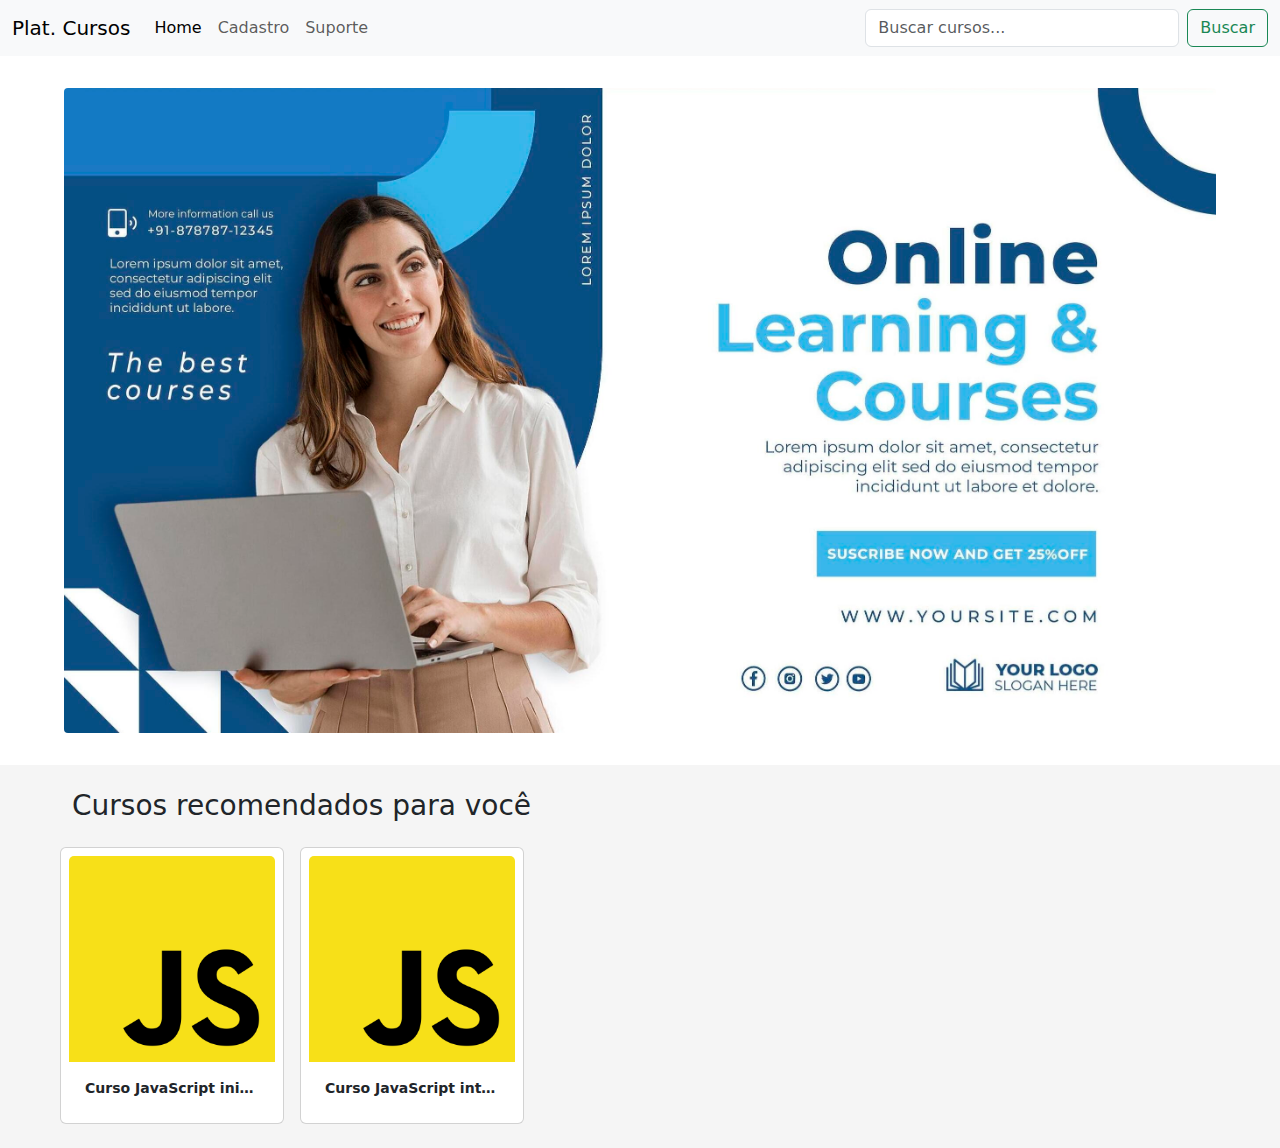
<file: index.html>
<!DOCTYPE html>
<html lang="en">
<head>
    <meta charset="UTF-8">
    <meta name="viewport" content="width=device-width, initial-scale=1.0">
    <link href="https://cdn.jsdelivr.net/npm/bootstrap@5.3.3/dist/css/bootstrap.min.css" rel="stylesheet" integrity="sha384-QWTKZyjpPEjISv5WaRU9OFeRpok6YctnYmDr5pNlyT2bRjXh0JMhjY6hW+ALEwIH" crossorigin="anonymous">
    <link rel="stylesheet" href="./css/index.css">
    <title>Document</title>
</head>
<body>
    <nav class="navbar navbar-expand-lg bg-body-tertiary">
        <div class="container-fluid">
          <a class="navbar-brand" href="#">Plat. Cursos</a>
          <button class="navbar-toggler" type="button" data-bs-toggle="collapse" data-bs-target="#navbarNav" aria-controls="navbarNav" aria-expanded="false" aria-label="Toggle navigation">
            <span class="navbar-toggler-icon"></span>
          </button>
          <div class="collapse navbar-collapse" id="navbarNav">
            <ul class="navbar-nav">
              <li class="nav-item">
                <a class="nav-link active" aria-current="page" href="#">Home</a>
              </li>
              <li class="nav-item">
                <a class="nav-link" href="./sign-up.html">Cadastro</a>
              </li>
              <li class="nav-item">
                <a class="nav-link" href="./support.html">Suporte</a>
              </li>
            </ul>
          </div>
          <input class="form-control me-2 w-25" type="search" placeholder="Buscar cursos..." aria-label="Search">
          <button class="btn btn-outline-success" type="submit">Buscar</button>
        </div>
    </nav>

    <section id="banner">
      <img class="hero-banner" src="./imgs/banner.jpg" alt="" srcset="">
    </section>

    <section id="main-content" class="mt-3">
      <div class="courses">
        <div class="row px-5">
            <h3>Cursos recomendados para você</h3>
        </div>
        <div class="row  px-5 mt-3">
            <div class="card p-2 me-3" style="width: 14rem;">
                <img src="./imgs/js.png" class="card-img-top" alt="...">
                <div class="card-body">
                  <p style="font-size: 14px;" class="card-text fw-bold text-truncate">Curso JavaScript iniciante</p>
                </div>
            </div>
            <div class="card p-2" style="width: 14rem;">
                <img src="./imgs/js.png" class="card-img-top" alt="...">
                <div class="card-body">
                  <p style="font-size: 14px;" class="card-text fw-bold text-truncate">Curso JavaScript intermediário</p>
                </div>
            </div>
        </div>
      </div>

    </section>

</body>
<script src="https://cdn.jsdelivr.net/npm/bootstrap@5.3.3/dist/js/bootstrap.bundle.min.js" integrity="sha384-YvpcrYf0tY3lHB60NNkmXc5s9fDVZLESaAA55NDzOxhy9GkcIdslK1eN7N6jIeHz" crossorigin="anonymous"></script>
</html>
</file>
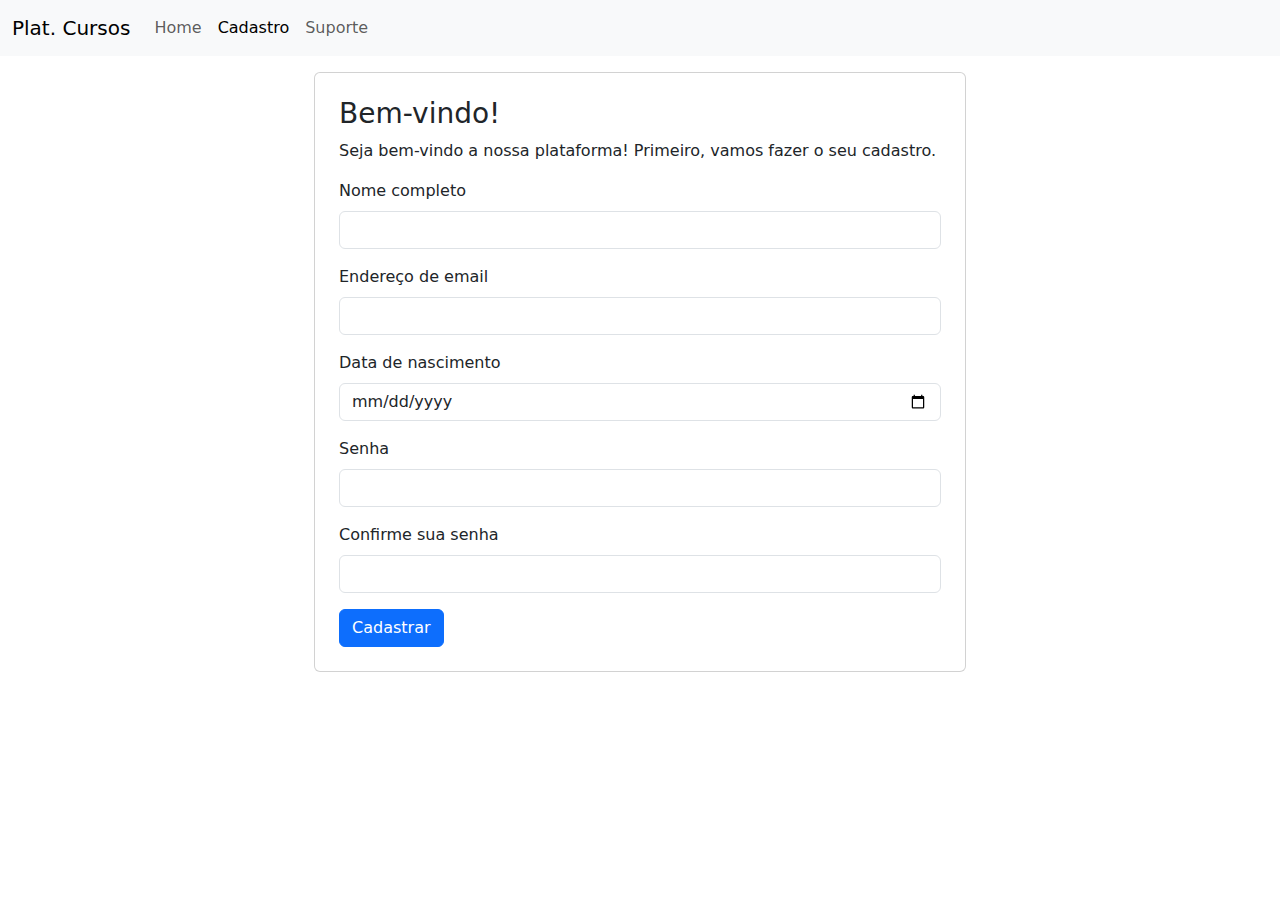
<file: sign-up.html>
<!DOCTYPE html>
<html lang="en">
<head>
    <meta charset="UTF-8">
    <meta name="viewport" content="width=device-width, initial-scale=1.0">
    <link href="https://cdn.jsdelivr.net/npm/bootstrap@5.3.3/dist/css/bootstrap.min.css" rel="stylesheet" integrity="sha384-QWTKZyjpPEjISv5WaRU9OFeRpok6YctnYmDr5pNlyT2bRjXh0JMhjY6hW+ALEwIH" crossorigin="anonymous">
    <title>Document</title>
</head>
<body>
    <nav class="navbar navbar-expand-lg bg-body-tertiary">
        <div class="container-fluid">
          <a class="navbar-brand" href="./index.html">Plat. Cursos</a>
          <button class="navbar-toggler" type="button" data-bs-toggle="collapse" data-bs-target="#navbarNav" aria-controls="navbarNav" aria-expanded="false" aria-label="Toggle navigation">
            <span class="navbar-toggler-icon"></span>
          </button>
          <div class="collapse navbar-collapse" id="navbarNav">
            <ul class="navbar-nav">
              <li class="nav-item">
                <a class="nav-link " aria-current="page" href="./index.html">Home</a>
              </li>
              <li class="nav-item">
                <a class="nav-link active" href="#">Cadastro</a>
              </li>
              <li class="nav-item">
                <a class="nav-link" href="./support.html">Suporte</a>
              </li>
            </ul>
          </div>
        </div>
    </nav>
    <div class="row d-flex justify-content-center mt-3">
        <div class="card col-6 p-4">
            <h3>Bem-vindo!</h3>
            <p>Seja bem-vindo a nossa plataforma! Primeiro, vamos fazer o seu cadastro.</p>
            <form>
                <div class="mb-3">
                    <label for="name" class="form-label">Nome completo</label>
                    <input type="email" class="form-control" id="name" aria-describedby="emailHelp">
                </div>
                <div class="mb-3">
                    <label for="email" class="form-label">Endereço de email</label>
                    <input type="email" class="form-control" id="email" aria-describedby="emailHelp">
                </div>
                <div class="mb-3">
                    <label for="birthday" class="form-label">Data de nascimento</label>
                    <input type="date" class="form-control" id="birthday">
                </div>
                <div class="mb-3">
                    <label for="password" class="form-label">Senha</label>
                    <input type="password" class="form-control" id="password">
                </div>
                <div class="mb-3">
                    <label for="confirm-password" class="form-label">Confirme sua senha</label>
                    <input type="password" class="form-control" id="confirm-password">
                </div>
                <button type="submit" class="btn btn-primary">Cadastrar</button>
            </form>
        </div>
    </div>
    
</body>
<script src="https://cdn.jsdelivr.net/npm/bootstrap@5.3.3/dist/js/bootstrap.bundle.min.js" integrity="sha384-YvpcrYf0tY3lHB60NNkmXc5s9fDVZLESaAA55NDzOxhy9GkcIdslK1eN7N6jIeHz" crossorigin="anonymous"></script>
</html>
</file>
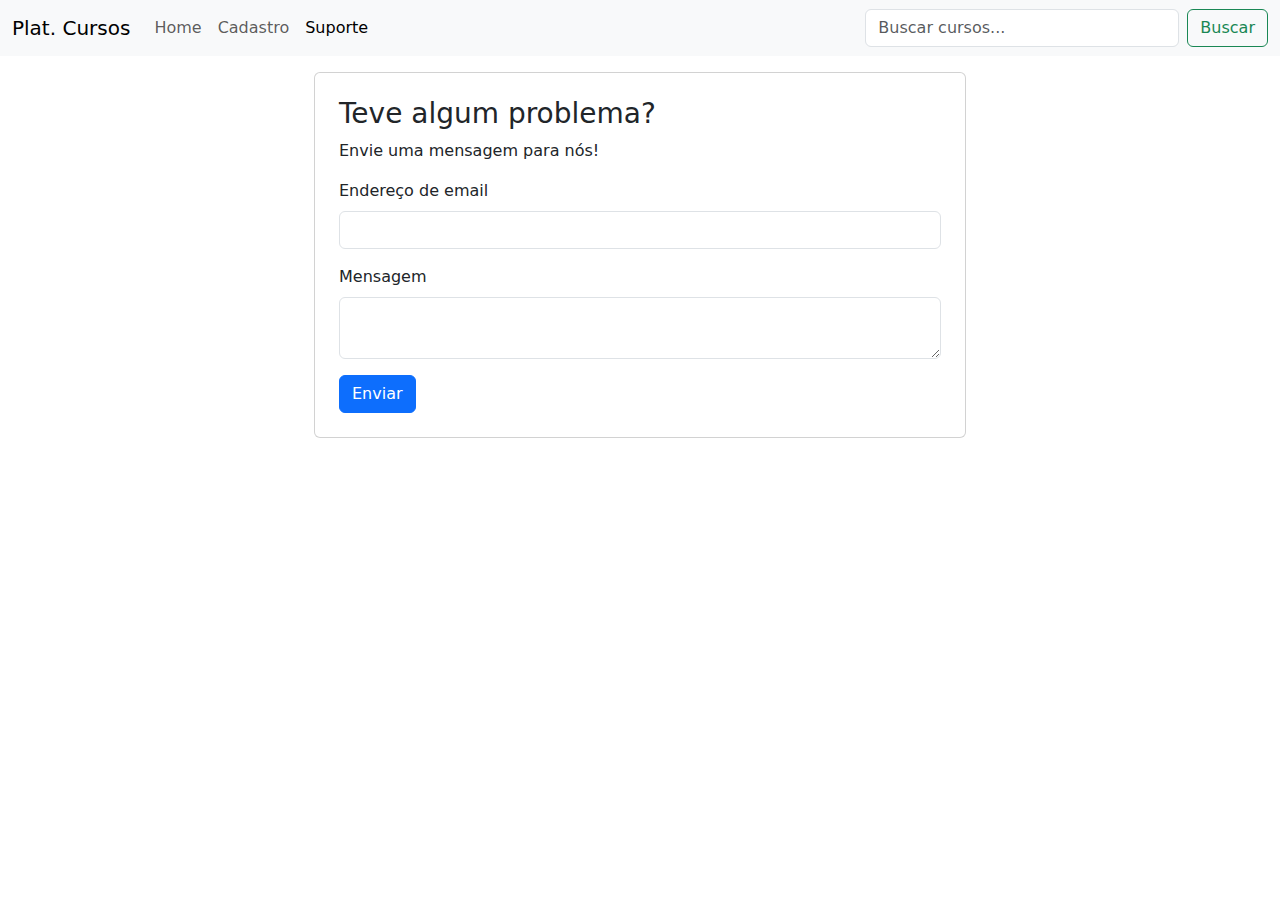
<file: support.html>
<!DOCTYPE html>
<html lang="en">
<head>
    <meta charset="UTF-8">
    <meta name="viewport" content="width=device-width, initial-scale=1.0">
    <link href="https://cdn.jsdelivr.net/npm/bootstrap@5.3.3/dist/css/bootstrap.min.css" rel="stylesheet" integrity="sha384-QWTKZyjpPEjISv5WaRU9OFeRpok6YctnYmDr5pNlyT2bRjXh0JMhjY6hW+ALEwIH" crossorigin="anonymous">
    <link rel="stylesheet" href="./css/index.css">
    <title>Document</title>
</head>
<body>
    <nav class="navbar navbar-expand-lg bg-body-tertiary">
        <div class="container-fluid">
          <a class="navbar-brand" href="./index.html">Plat. Cursos</a>
          <button class="navbar-toggler" type="button" data-bs-toggle="collapse" data-bs-target="#navbarNav" aria-controls="navbarNav" aria-expanded="false" aria-label="Toggle navigation">
            <span class="navbar-toggler-icon"></span>
          </button>
          <div class="collapse navbar-collapse" id="navbarNav">
            <ul class="navbar-nav">
              <li class="nav-item">
                <a class="nav-link" aria-current="page" href="./index.html">Home</a>
              </li>
              <li class="nav-item">
                <a class="nav-link" href="./sign-up.html">Cadastro</a>
              </li>
              <li class="nav-item">
                <a class="nav-link active" href="#">Suporte</a>
              </li>
            </ul>
          </div>
          <input class="form-control me-2 w-25" type="search" placeholder="Buscar cursos..." aria-label="Search">
          <button class="btn btn-outline-success" type="submit">Buscar</button>
        </div>
    </nav>

    <div class="row d-flex justify-content-center mt-3">
        <div class="card col-6 p-4">
            <h3>Teve algum problema?</h3>
            <p>Envie uma mensagem para nós!</p>
            <form>
                <div class="mb-3">
                    <label for="email" class="form-label">Endereço de email</label>
                    <input type="email" class="form-control" id="email" aria-describedby="emailHelp">
                </div>
                <div class="mb-3">
                    <label for="message" class="form-label">Mensagem</label>
                    <textarea class="form-control" id="message"></textarea>
                </div>
                <button type="submit" class="btn btn-primary">Enviar</button>
            </form>
        </div>
    </div>

</body>
<script src="https://cdn.jsdelivr.net/npm/bootstrap@5.3.3/dist/js/bootstrap.bundle.min.js" integrity="sha384-YvpcrYf0tY3lHB60NNkmXc5s9fDVZLESaAA55NDzOxhy9GkcIdslK1eN7N6jIeHz" crossorigin="anonymous"></script>
</html>
</file>
<file: css/index.css>
.course-miniature {
    width: 120px;
    height: 120px;
    border-radius: 4px;
}

#banner {
    display: flex;
    justify-content: center;
    margin: 2rem auto;
}

.hero-banner {
    width: 90%;
    border-radius: 4px;
}

.courses {
    background: #f5f5f5;
    padding: 1.5rem;
}
</file>
